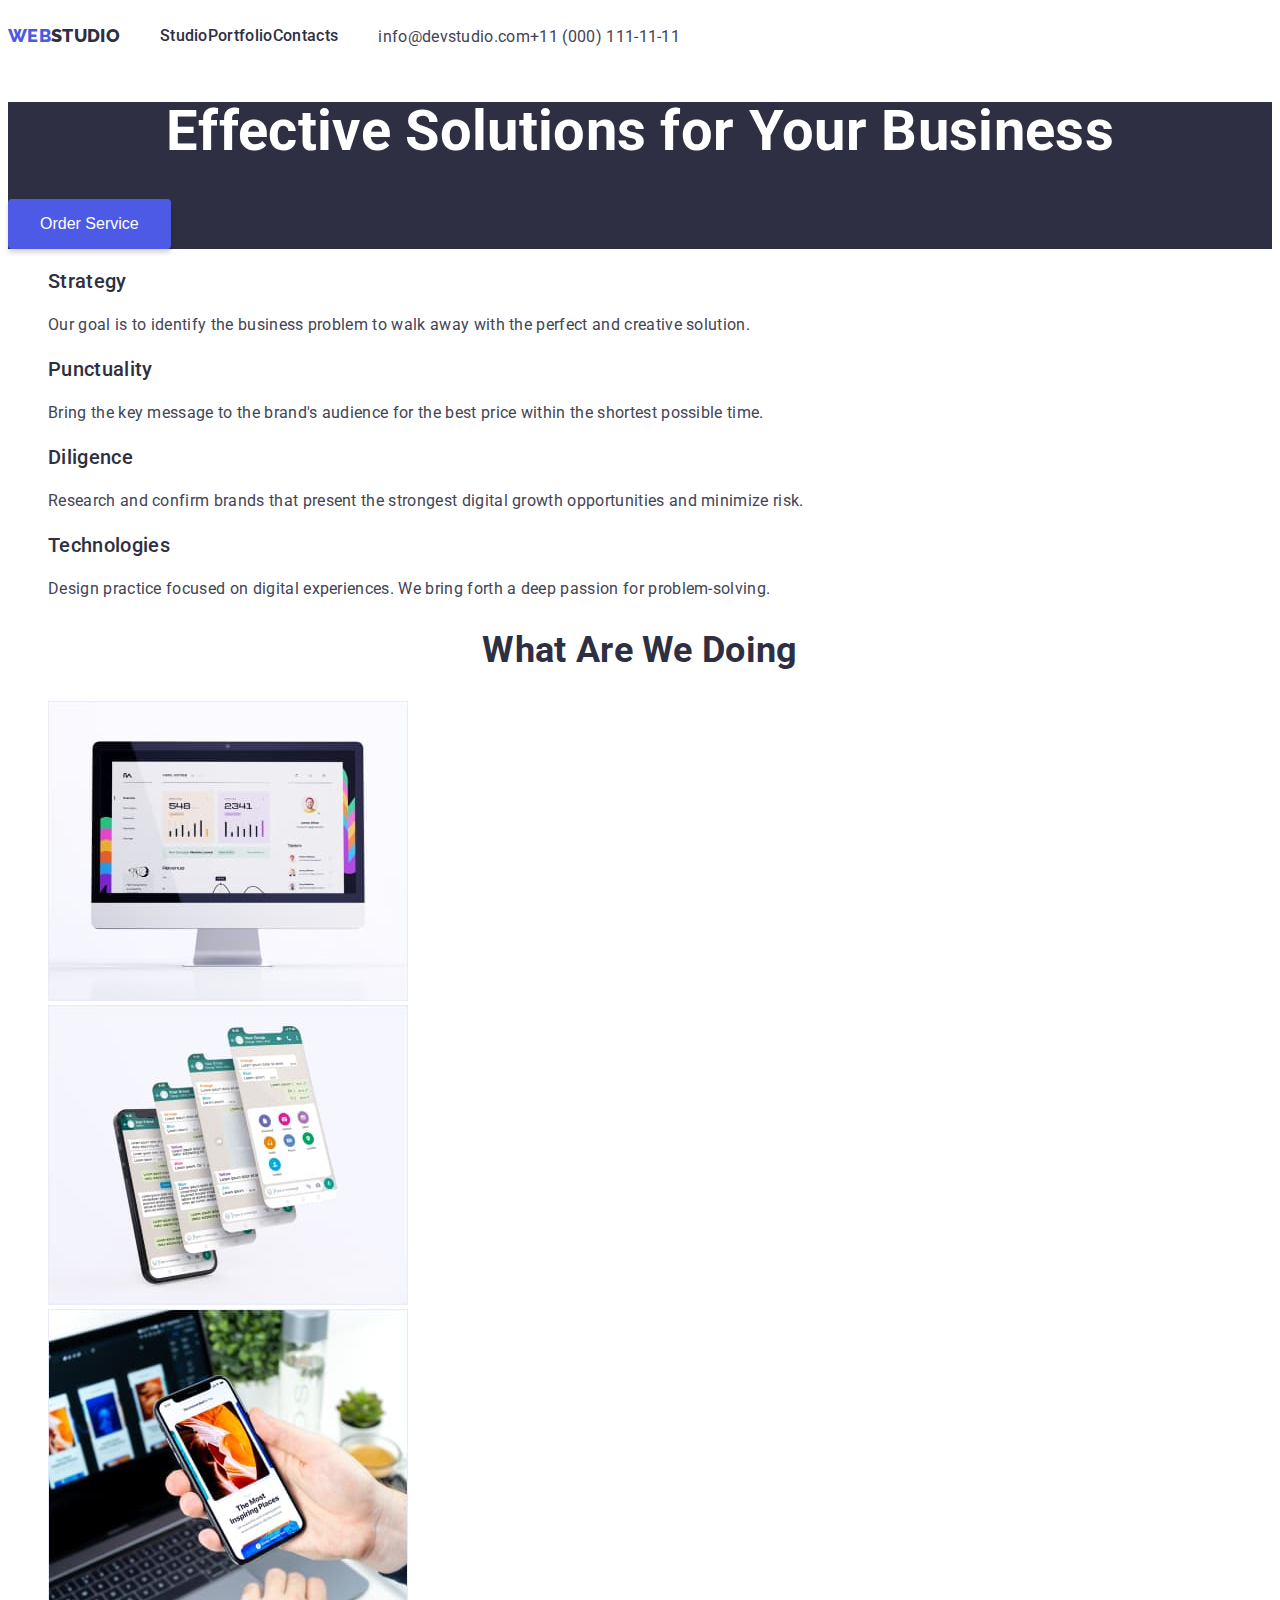
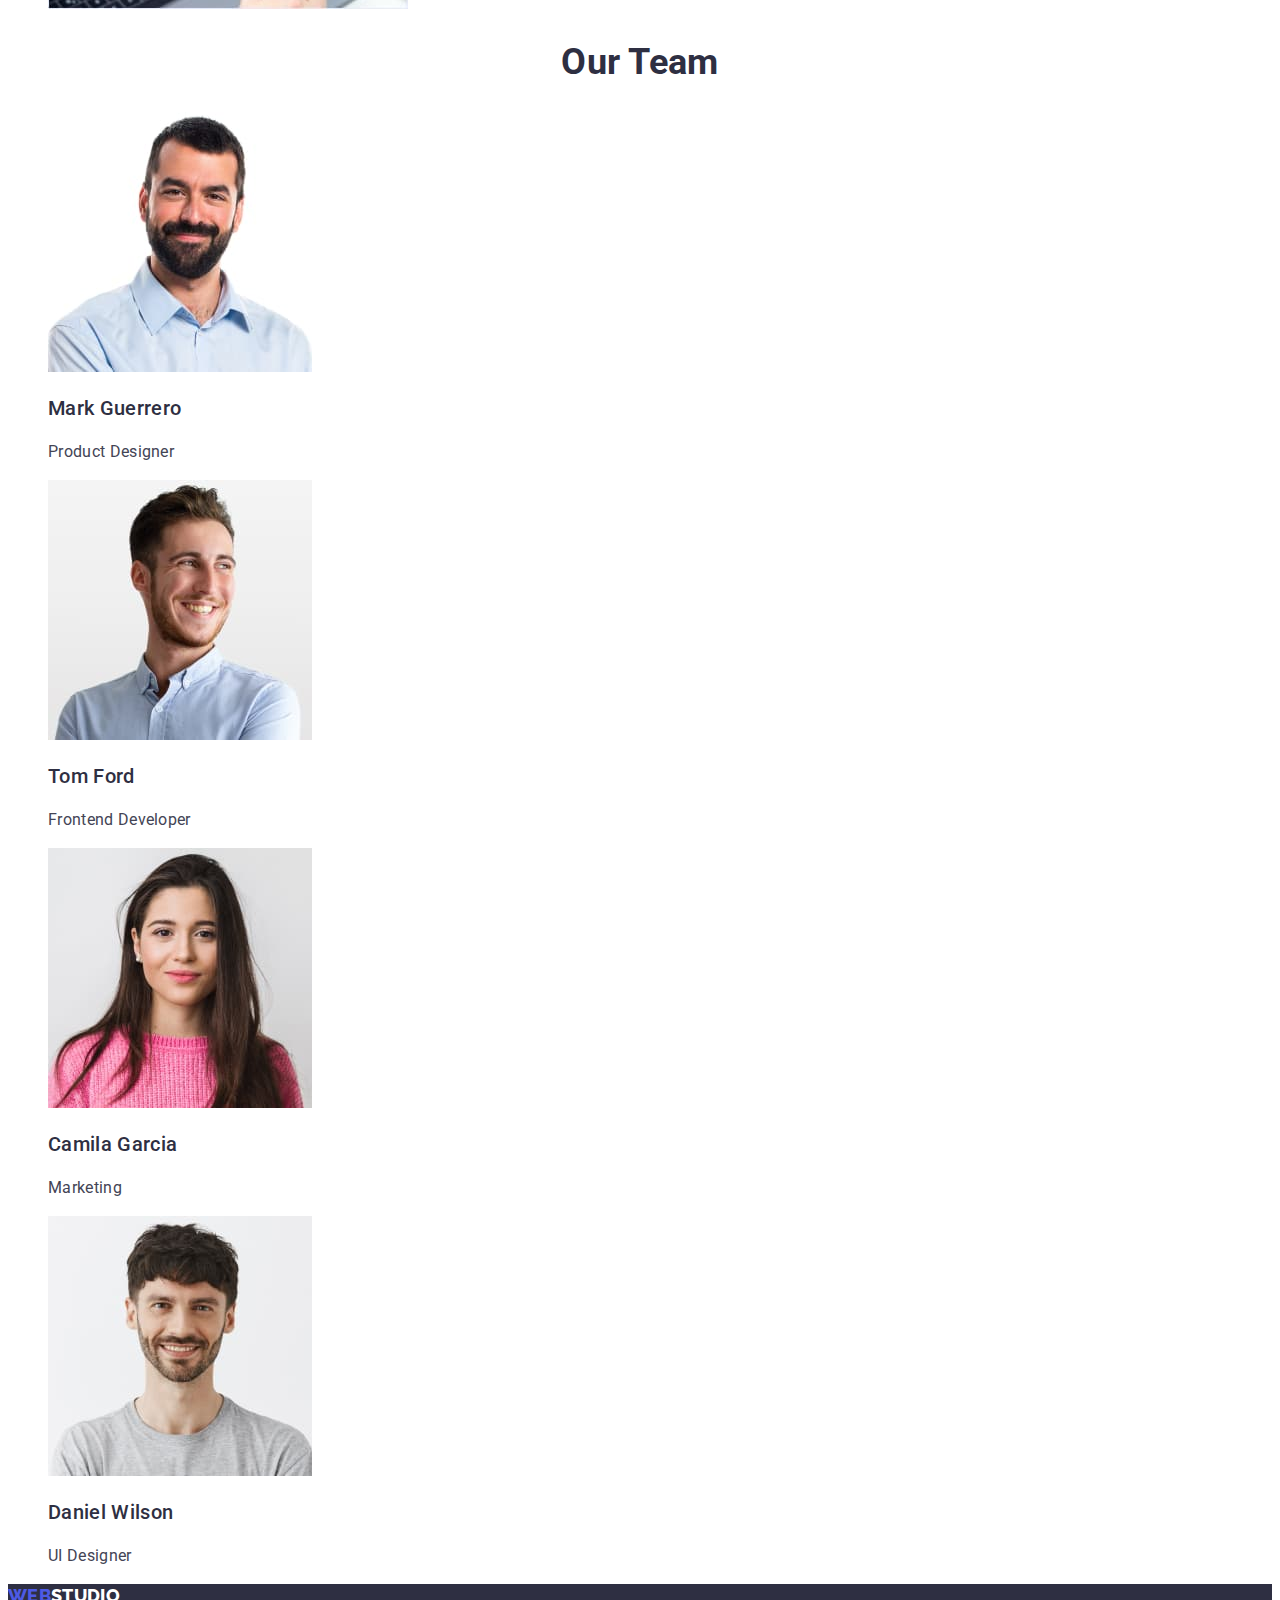
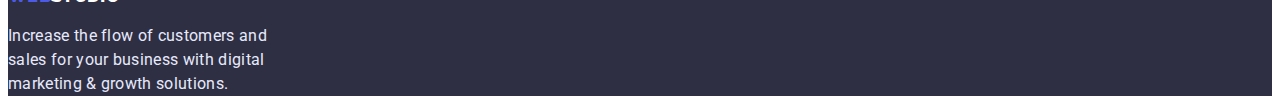
<file: index.html>
<!DOCTYPE html>
<html lang="en">

<head>
  <meta charset="UTF-8">
  <meta http-equiv="X-UA-Compatible" content="IE=edge">
  <meta name="viewport" content="width=device-width, initial-scale=1.0">
  <title>Web studio</title>
  <link rel="preconnect" href="https://fonts.googleapis.com">
  <link rel="preconnect" href="https://fonts.gstatic.com" crossorigin>
  <link href="https://fonts.googleapis.com/css2?family=Raleway:wght@800&family=Roboto:wght@400;500;700;900&display=swap" rel="stylesheet">
  <link rel="stylesheet" href="./css/style.css">
</head>

<body>
  <header>
    <nav class="menu">
      <a class="logo" href="./index.html">
        <span class="logo-first">Web</span><span class="logo-black">Studio</span>
        <!-- <img src="images/logo.svg" alt="logo" width="115"> -->
      </a>
      <ul class="menu-items list">
        <li class="imem">
          <a class="menu-link" href="./index.html">Studio</a>
        </li>
        <li class="imem">
          <a class="menu-link" href="./portfolio.html">Portfolio</a>
        </li>
        <li class="imem">
          <a class="menu-link" href="">Contacts</a>
        </li>
      </ul>
    </nav>
    <address class="header-contacts">
      <ul class="header-items list">
        <li class="header-item">
          <a class="contacts" href="mailto:info@devstudio.com">info@devstudio.com</a>
        </li>
        <li class="header-item">
          <a class="contacts" href="tel:+110001111111">+11 (000) 111-11-11</a>
        </li>
      </ul>
    </address>
  </header>

  <main>
    <section class="hero">
      <h1 class="hero-title">
        Effective Solutions for Your Business
      </h1>
      <button class="hero-button button" type="button">Order Service</button>
    </section>

    <section class="benefits">
      <h2 class="benefits-title title">Our benefits</h2>
      <ul class="benefits-properties list">
        <li class="benefits-property">
          <h3 class="benefits-property-title subtitle">
            Strategy
          </h3>
          <p class="benefits-property-text text">
            Our goal is to identify the business
            problem to walk away with the perfect and creative solution.
          </p>
        </li>
        <li class="benefits-property">
          <h3 class="benefits-property-title subtitle">
            Punctuality
          </h3>
          <p class="benefits-property-text text">
            Bring the key message to the brand's audience for the best price within the shortest possible time.
          </p>
        </li>
        <li class="benefits-property">
          <h3 class="benefits-property-title subtitle">
            Diligence
          </h3>
          <p class="benefits-property-text text">
            Research and confirm brands that present the strongest digital growth opportunities and minimize risk.
          </p>
        </li>
        <li class="benefits-property">
          <h3 class="benefits-property-title subtitle">
            Technologies
          </h3>
          <p class="benefits-property-text text">
            Design practice focused on digital experiences. We bring forth a deep passion for problem-solving.
          </p>
        </li>
      </ul>
    </section>

    <section class="about">
      <h2 class="about-title title">
        What Are We Doing
      </h2>
      <ul class="about-items list">
        <li class="about-item">
          <img class="about-image" src="./images/img1.jpg" alt="computer" width="360" height="300">
        </li>
        <li class="about-item">
          <img class="about-image" src="./images/img2.jpg" alt="phones" width="360" height="300">
        </li>
        <li class="about-item">
          <img class="about-image" src="./images/img3.jpg" alt="mobile phone" width="360" height="300">
        </li>
      </ul>
    </section>

    <section class="team">
      <h2 class="team-title title">Our Team</h2>
      <ul class="team-items list">
        <li class="team-item">
          <img class="team-photo" src="./images/photo1.jpg" alt="photo" width="264" height="260">
          <h3 class="team-name subtitle">Mark Guerrero</h3>
          <p class="team-position text">Product Designer</p>
        </li>
        <li class="team-item">
          <img class="team-photo" src="./images/photo2.jpg" alt="photo" width="264" height="260">
          <h3 class="team-name subtitle">Tom Ford</h3>
          <p class="team-position text">Frontend Developer</p>
        </li>
        <li class="team-item">
          <img class="team-photo" src="./images/photo3.jpg" alt="photo" width="264" height="260">
          <h3 class="team-name subtitle">Camila Garcia</h3>
          <p class="team-position text">Marketing</p>
        </li>
        <li class="team-item">
          <img class="team-photo" src="./images/photo4.jpg" alt="photo" width="264" height="260">
          <h3 class="team-name subtitle">Daniel Wilson</h3>
          <p class="team-position text">UI Designer</p>
        </li>
      </ul>
    </section>
  </main>

  <footer>
    <a class="logo" href="./index.html">
      <span class="logo-blue">Web</span><span class="logo-white">Studio</span>
    </a>
    <p class="footer-text">
      Increase the flow of customers and sales for your business with digital marketing & growth solutions.
    </p>
  </footer>

</body>

</html>
</file>
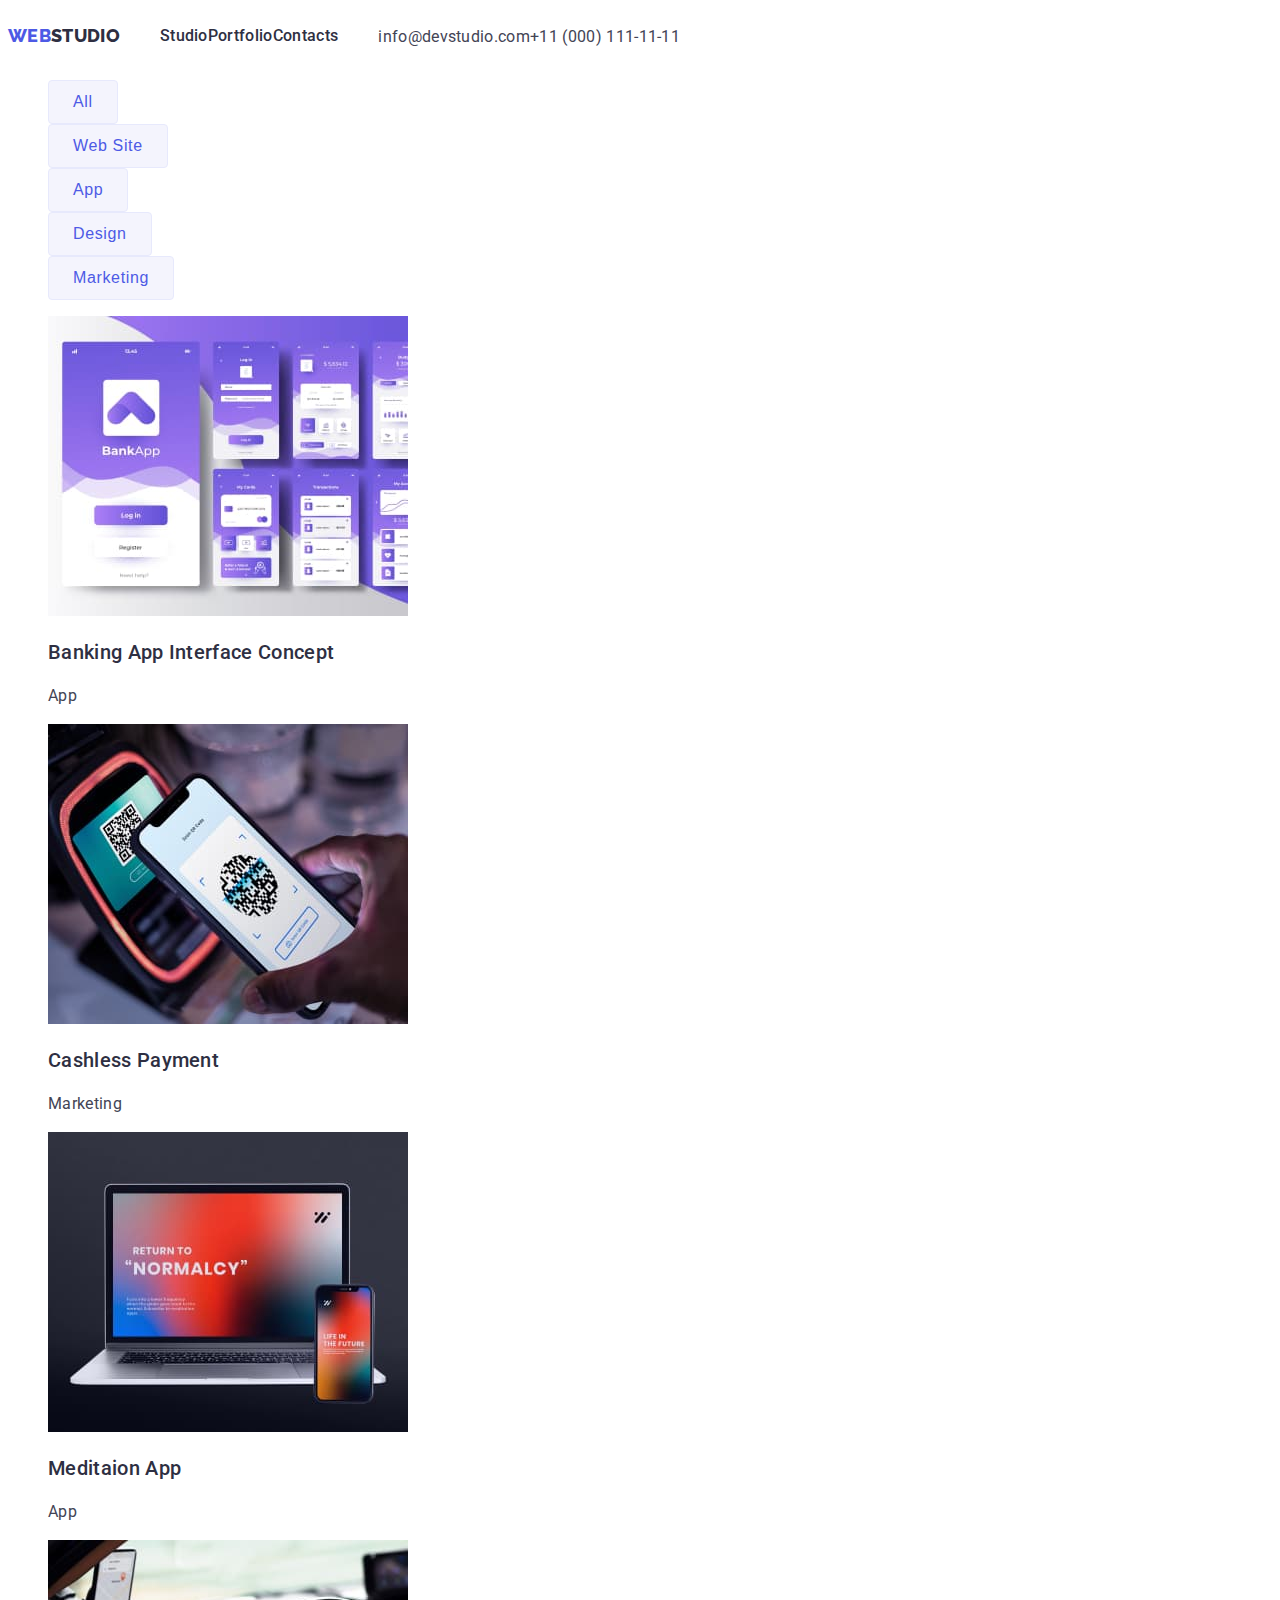
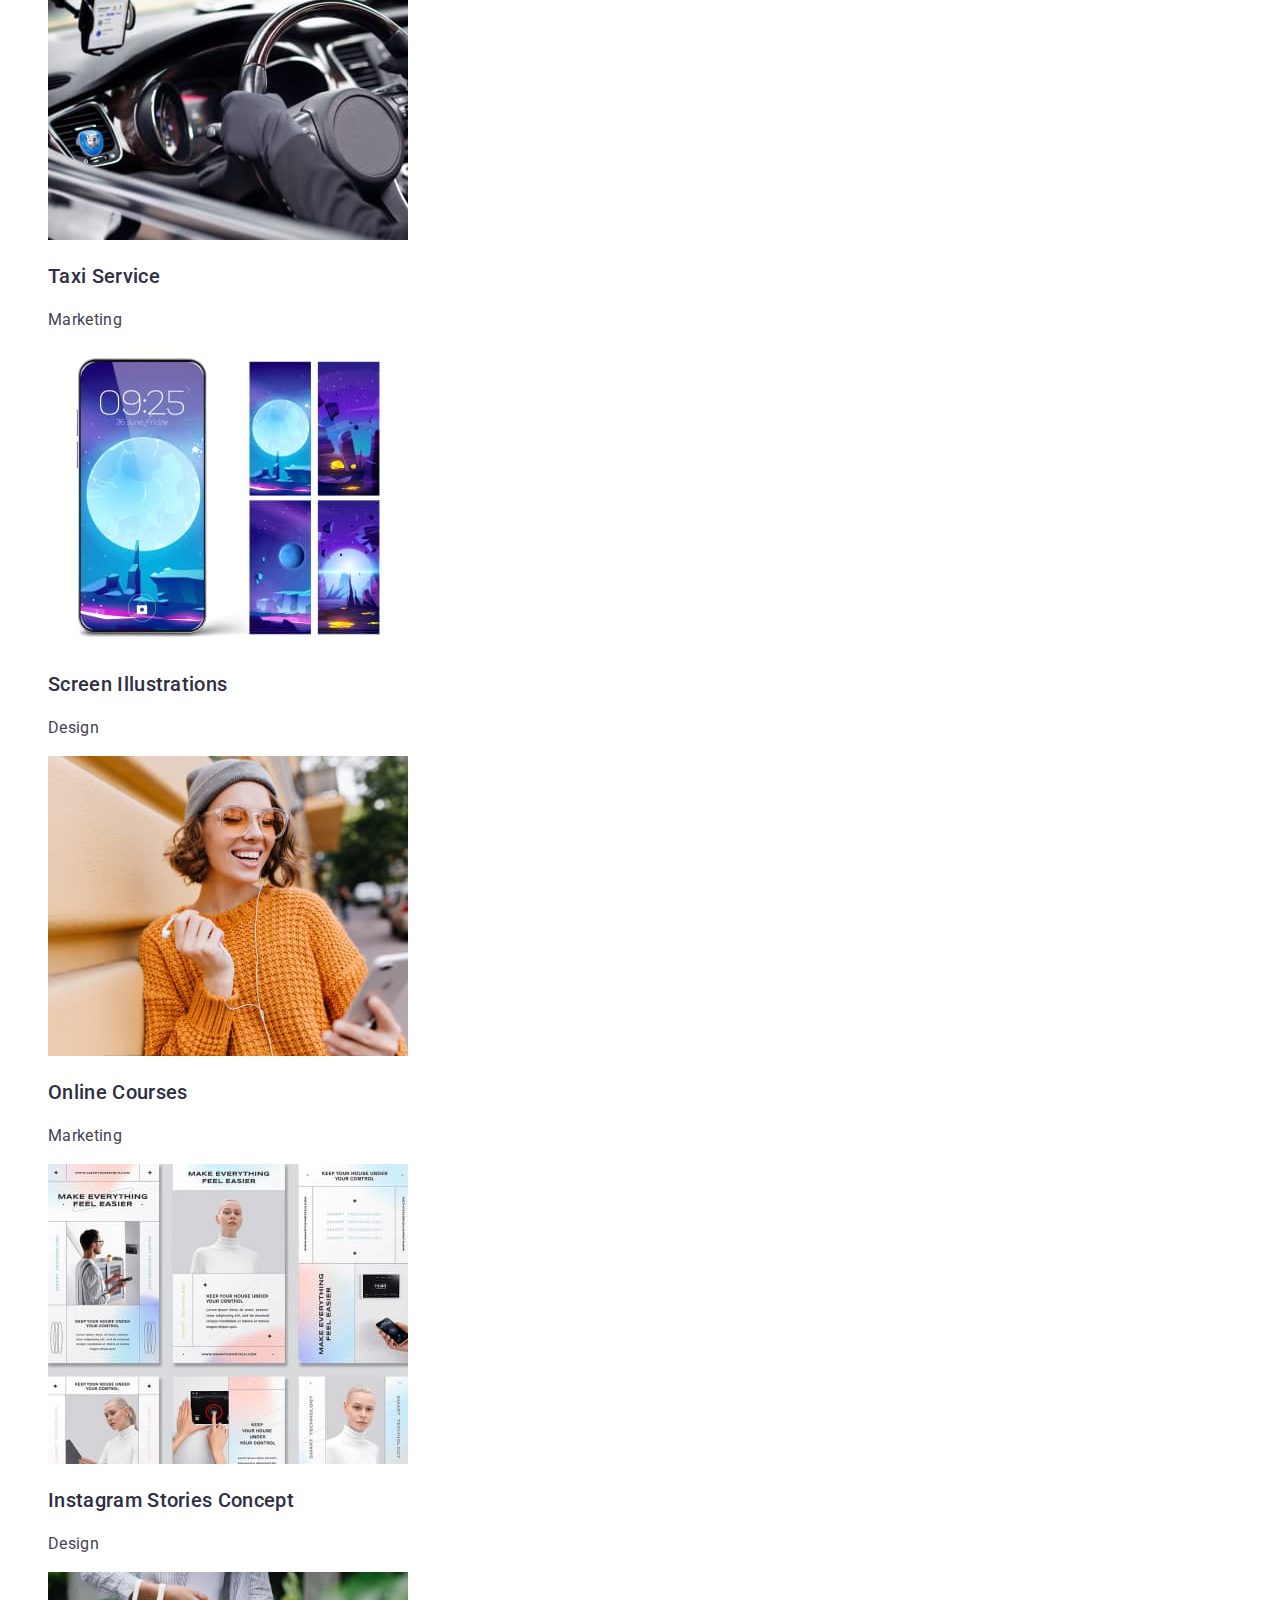
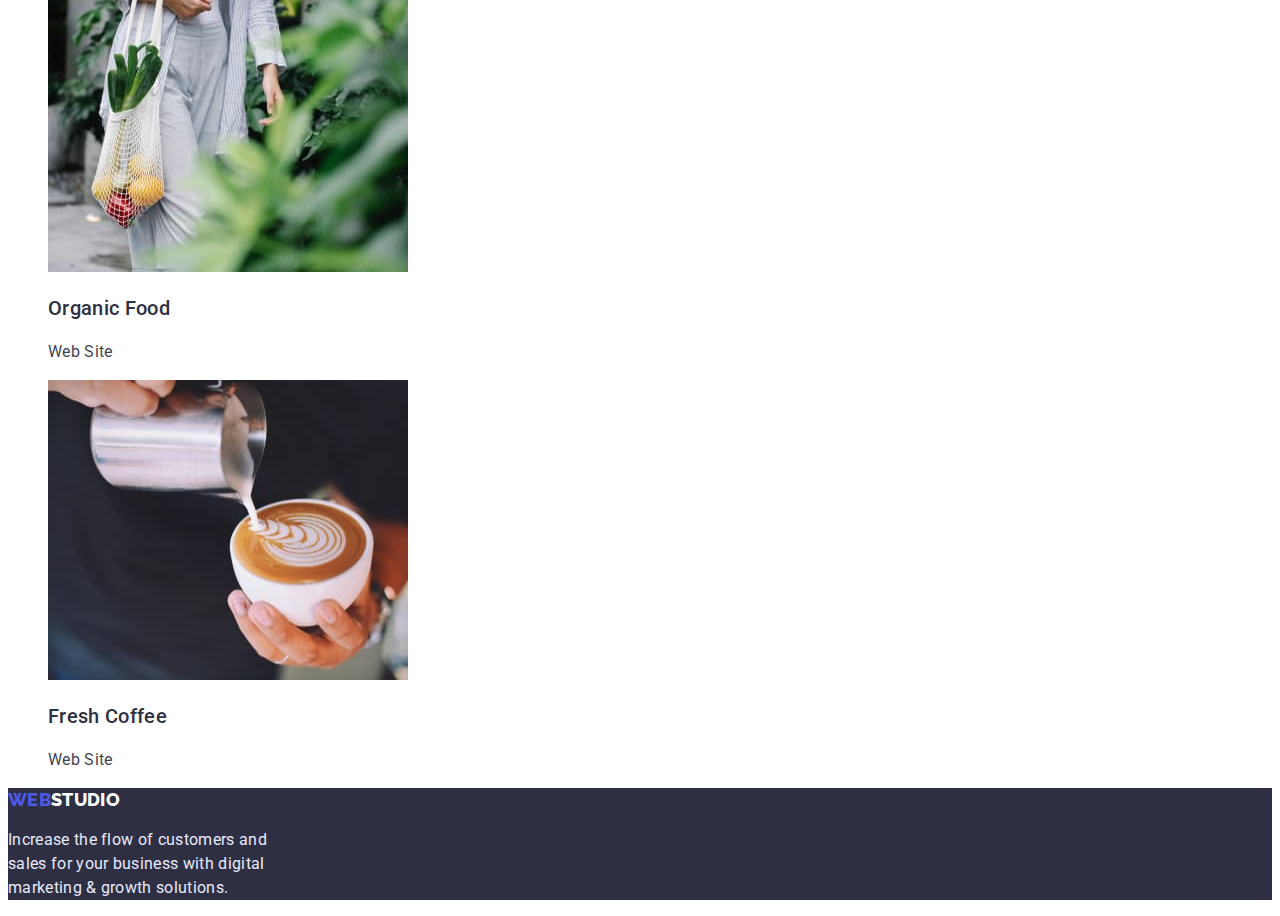
<file: portfolio.html>
<!DOCTYPE html>
<html lang="en">

<head>
  <meta charset="UTF-8">
  <meta http-equiv="X-UA-Compatible" content="IE=edge">
  <meta name="viewport" content="width=device-width, initial-scale=1.0">
  <title>Portfolio</title>
  <link rel="preconnect" href="https://fonts.googleapis.com">
  <link rel="preconnect" href="https://fonts.gstatic.com" crossorigin>
  <link href="https://fonts.googleapis.com/css2?family=Raleway:wght@800&family=Roboto:wght@400;500;700;900&display=swap" rel="stylesheet">
  <link rel="stylesheet" href="./css/style.css">
</head>

<body>
  <header>
    <nav class="menu">
      <a class="logo" href="./index.html">
        <span class="logo-first">Web</span><span class="logo-black">Studio</span>
      </a>
      <ul class="menu-items list">
        <li class="imem">
          <a class="menu-link" href="./index.html">Studio</a>
        </li>
        <li class="imem">
          <a class="menu-link" href="./portfolio.html">Portfolio</a>
        </li>
        <li class="imem">
          <a class="menu-link" href="">Contacts</a>
        </li>
      </ul>
    </nav>
    <address class="header-contacts">
      <ul class="header-items list">
        <li class="header-item">
          <a class="contacts" href="mailto:info@devstudio.com">info@devstudio.com</a>
        </li>
        <li class="header-item">
          <a class="contacts" href="tel:+110001111111">+11 (000) 111-11-11</a>
        </li>
      </ul>
    </address>
  </header>

  <main>
    <section class="portfolio">
      <ul class="portfolio-buttons list">
        <li class="portfolio-button">
          <button class="portfolio-btn button" type="button">All</button>
        </li>
        <li class="portfolio-button">
          <button class="portfolio-btn button" type="button">Web Site</button>
        </li>
        <li class="portfolio-button">
          <button class="portfolio-btn button" type="button">App</button>
        </li>
        <li class="portfolio-button">
          <button class="portfolio-btn button" type="button">Design</button>
        </li>
        <li class="portfolio-button">
          <button class="portfolio-btn button" type="button">Marketing</button>
        </li>
      </ul>

      <ul class="portfolio-items list">
        <li class="portfolio-item">
          <img class="portfolio-image" src="./images/portfolio1.jpg" alt="photo" width="360" height="300">
          <h3 class="portfolio-title subtitle">Banking App Interface Concept</h3>
          <p class="portfolio-text text">App</p>
        </li>
        <li class="portfolio-item">
          <img class="portfolio-image" src="./images/portfolio2.jpg" alt="photo" width="360" height="300">
          <h3 class="portfolio-title subtitle">Cashless Payment</h3>
          <p class="portfolio-text text">Marketing</p>
        </li>
        <li class="portfolio-item">
          <img class="portfolio-image" src="./images/portfolio3.jpg" alt="photo" width="360" height="300">
          <h3 class="portfolio-title subtitle">Meditaion App</h3>
          <p class="portfolio-text text">App</p>
        </li>
        <li class="portfolio-item">
          <img class="portfolio-image" src="./images/portfolio4.jpg" alt="photo" width="360" height="300">
          <h3 class="portfolio-title subtitle">Taxi Service</h3>
          <p class="portfolio-text text">Marketing</p>
        </li>
        <li class="portfolio-item">
          <img class="portfolio-image" src="./images/portfolio5.jpg" alt="photo" width="360" height="300">
          <h3 class="portfolio-title subtitle">Screen Illustrations</h3>
          <p class="portfolio-text text">Design</p>
        </li>
        <li class="portfolio-item">
          <img class="portfolio-image" src="./images/portfolio6.jpg" alt="photo" width="360" height="300">
          <h3 class="portfolio-title subtitle">Online Courses</h3>
          <p class="portfolio-text text">Marketing</p>
        </li>
        <li class="portfolio-item">
          <img class="portfolio-image" src="./images/portfolio7.jpg" alt="photo" width="360" height="300">
          <h3 class="portfolio-title subtitle">Instagram Stories Concept</h3>
          <p class="portfolio-text text">Design</p>
        </li>
        <li class="portfolio-item">
          <img class="portfolio-image" src="./images/portfolio8.jpg" alt="photo" width="360" height="300">
          <h3 class="portfolio-title subtitle">Organic Food</h3>
          <p class="portfolio-text text">Web Site</p>
        </li>
        <li class="portfolio-item">
          <img class="portfolio-image" src="./images/portfolio9.jpg" alt="photo" width="360" height="300">
          <h3 class="portfolio-title subtitle">Fresh Coffee</h3>
          <p class="portfolio-text text">Web Site</p>
        </li>
      </ul>
    </section>
  </main>

  <footer>
    <a class="logo" href="./index.html">
      <span class="logo-blue">Web</span><span class="logo-white">Studio</span>
    </a>
    <p class="footer-text">
      Increase the flow of customers and sales for your business with digital marketing & growth solutions.
    </p>
  </footer>

</body>

</html>
</file>
<file: css/style.css>
:root {
  /* colors */
  --iris: #4d5ae5;
  --ocean: #404bbf;
  --navi-blue: #2e2f42;
  --green: #31d0aa;
  --slate: #434455;
  --light-slate: #8e8f99;
  --cornflower: #e7e9fc;
  --could: #f4f4fd;
  --navi-blue-modal: ##2e2f42;
  --grey: #2e2f42;
  --white: #ffffff;

  /* fonts */
  --main-font: "Roboto", sans-serif;
}

/* =======   COMPONENTS   ====== */

.list {
  list-style: none;
}

a {
  text-decoration: none;
  font-style: normal;
}

body {
  font-family: var(--main-font);
  font-weight: 500;
  letter-spacing: 0.02em;
  color: var(--navi-blue);
}

header,
.menu,
.menu-items,
.header-items {
  display: flex;
  align-items: center;
}

.menu-link,
.contacts,
.button {
  transition: all 0.3s;
}

.contacts {
  font-weight: 400;
  font-size: 16px;
  color: var(--slate);
}

.contacts:hover,
.contacts:focus {
  color: var(--ocean);
}

.button {
  font-size: 16px;
  color: var(--white);
  padding: 16px 32px;
  background-color: var(--iris);
  box-shadow: 0px 4px 4px rgba(0, 0, 0, 0.15);
  border-radius: 4px;
  border: none;
  cursor: pointer;
}

.button:hover,
.button:focus {
  background-color: var(--ocean);
}

.title {
  font-weight: 700;
  font-size: 36px;
  line-height: 1.11;
  text-align: center;
}

.subtitle {
  font-size: 20px;
  line-height: 1.2;
  font-weight: 500;
}

.text {
  font-weight: 400;
  font-size: 16px;
  line-height: 1.5;
  color: var(--slate);
}

.logo {
  font-family: "Raleway", sans-serif;
  font-weight: 800;
  font-size: 18px;
  line-height: 1.33;
  color: var(--iris);
  text-transform: uppercase;
}

.logo-black {
  color: var(--navi-blue);
}

.logo-white {
  color: var(--white);
}

/* =======   HEARDER   ====== */

.menu-link {
  font-size: 16px;
  line-height: 1.5;
  color: var(--navi-blue);
}

.menu-link:hover,
.menu-link:focus {
  color: var(--ocean);
  border-bottom: 4px solid var(--ocean);
  border-radius: 2px;
}

/* =======   HERO   ====== */

.hero {
  background-color: var(--navi-blue);
}

.hero-title {
  font-weight: 700;
  font-size: 56px;
  line-height: 1.07;
  color: var(--white);
  text-align: center;
}

/* =======   BENEFITS   ====== */

.benefits-title {
  display: none;
}

/* =======   FOOTER  ====== */

footer {
  background-color: var(--navi-blue);
}

.footer-text {
  font-weight: 400;
  font-size: 16px;
  line-height: 1.5;
  color: var(--cornflower);
  width: 264px;
}

/* ----------------- PORTFOLIO ------------------------ */

.portfolio-btn {
  background-color: var(--could);
  border: 1px solid #e7e9fc;
  color: var(--iris);
  font-weight: 500;
  letter-spacing: 0.04em;
  padding: 12px 24px;
  box-shadow: none;
}

.portfolio-btn:hover,
.portfolio-btn:focus {
  color: var(--white);
}
</file>
